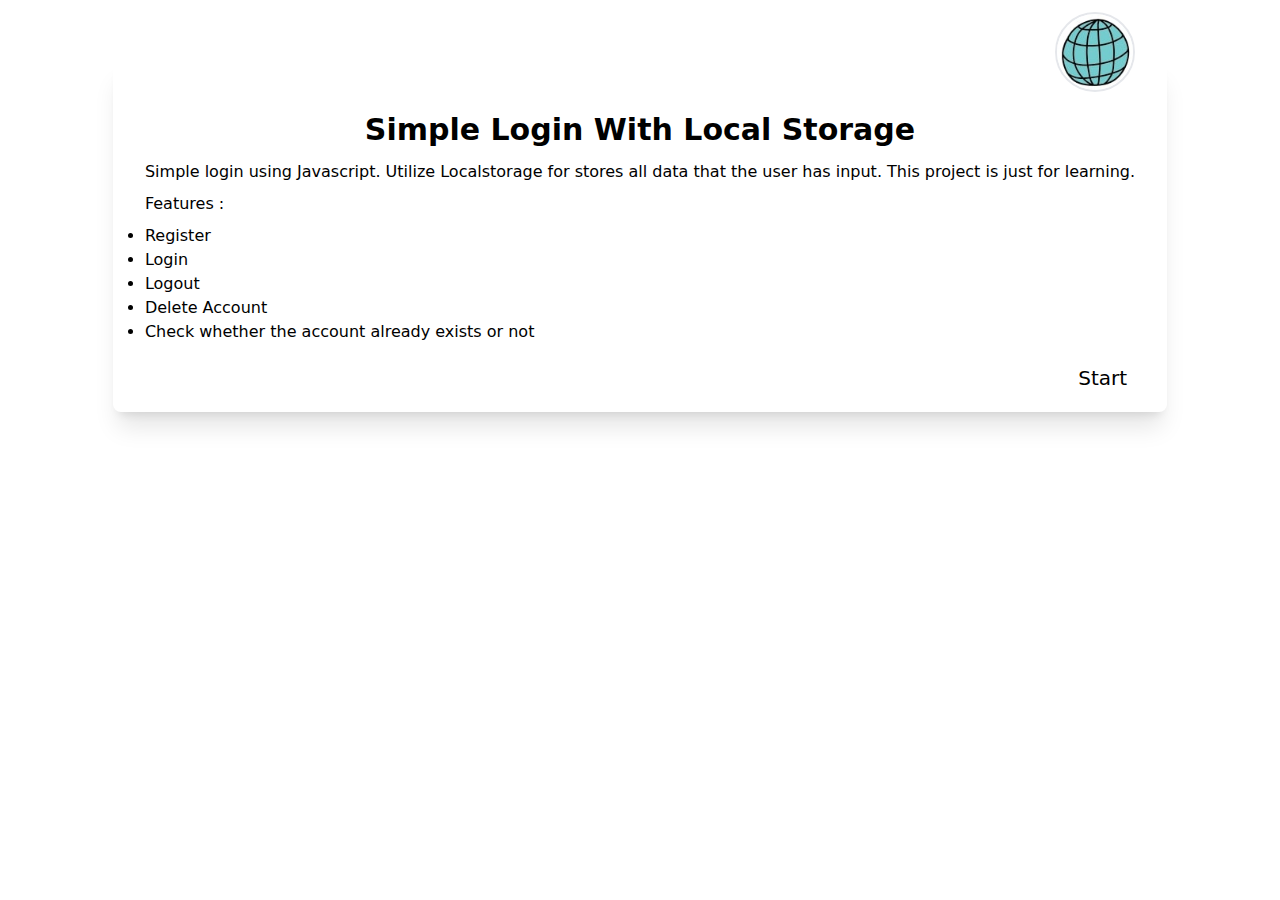
<file: index.html>
<!DOCTYPE html>
<html lang="en">
  <head>
    <meta charset="UTF-8" />
    <meta http-equiv="X-UA-Compatible" content="IE=edge" />
    <meta name="viewport" content="width=device-width, initial-scale=1.0" />
    <link
      href="https://cdn.jsdelivr.net/npm/bootstrap@5.3.2/dist/css/bootstrap.min.css"
      rel="stylesheet"
      integrity="sha384-T3c6CoIi6uLrA9TneNEoa7RxnatzjcDSCmG1MXxSR1GAsXEV/Dwwykc2MPK8M2HN"
      crossorigin="anonymous"
    />
    <link rel="shortcut icon" href="favicon.jpg" type="image/x-icon" />
    <title>Project</title>
    <script src="js/tailwind.js"></script>
  </head>

  <body>
    <div class="flex justify-center content-center p-10">
      <div class="max-w-fit py-4 px-8 bg-olive-100 shadow-xl rounded-lg my-5">
        <div class="flex justify-center md:justify-end -mt-16">
          <img
            class="w-20 h-20 object-cover rounded-full border-2 border-navy-500"
            src="favicon.jpg"
          />
        </div>
        <div>
          <h2
            class="text-black-800 text-3xl font-semibold text-center mt-5 mb-3"
          >
            Simple Login With Local Storage
          </h2>
          <p class="mt-2 text-silver-600 text-center">
            Simple login using Javascript. Utilize Localstorage for stores all
            data that the user has input. This project is just for learning.
          </p>
          <p class="mt-2 text-silver-600">Features :</p>
          <p class="mt-2 text-silver-600 object-left">
            <li>Register</li>
            <li>Login</li>
            <li>Logout</li>
            <li>Delete Account</li>
            <li>Check whether the account already exists or not</li>
          </p>
        </div>
        <div class="flex justify-end mt-4">
          <a
            href="register.html"
            class="text-xl font-medium bg-aqua-200 px-2 py-1 rounded-md text-black-500"
            >Start</a
          >
        </div>
      </div>
    </div>
    <div
      class="z-50 fixed bottom-0 text-center font-mono font-bold bg-aqua-800 text-slate-300 py-0 text-sm w-full"
    >
          <path
            d="M12 0c-6.626 0-12 5.373-12 12 0 5.302 3.438 9.8 8.207 11.387.599.111.793-.261.793-.577v-2.234c-3.338.726-4.033-1.416-4.033-1.416-.546-1.387-1.333-1.756-1.333-1.756-1.089-.745.083-.729.083-.729 1.205.084 1.839 1.237 1.839 1.237 1.07 1.834 2.807 1.304 3.492.997.107-.775.418-1.305.762-1.604-2.665-.305-5.467-1.334-5.467-5.931 0-1.311.469-2.381 1.236-3.221-.124-.303-.535-1.524.117-3.176 0 0 1.008-.322 3.301 1.23.957-.266 1.983-.399 3.003-.404 1.02.005 2.047.138 3.006.404 2.291-1.552 3.297-1.23 3.297-1.23.653 1.653.242 2.874.118 3.176.77.84 1.235 1.911 1.235 3.221 0 4.609-2.807 5.624-5.479 5.921.43.372.823 1.102.823 2.222v3.293c0 .319.192.694.801.576 4.765-1.589 8.199-6.086 8.199-11.386 0-6.627-5.373-12-12-12z"
          />
        </svg>
      </a>
    </div>
  </body>
</html>
</file>
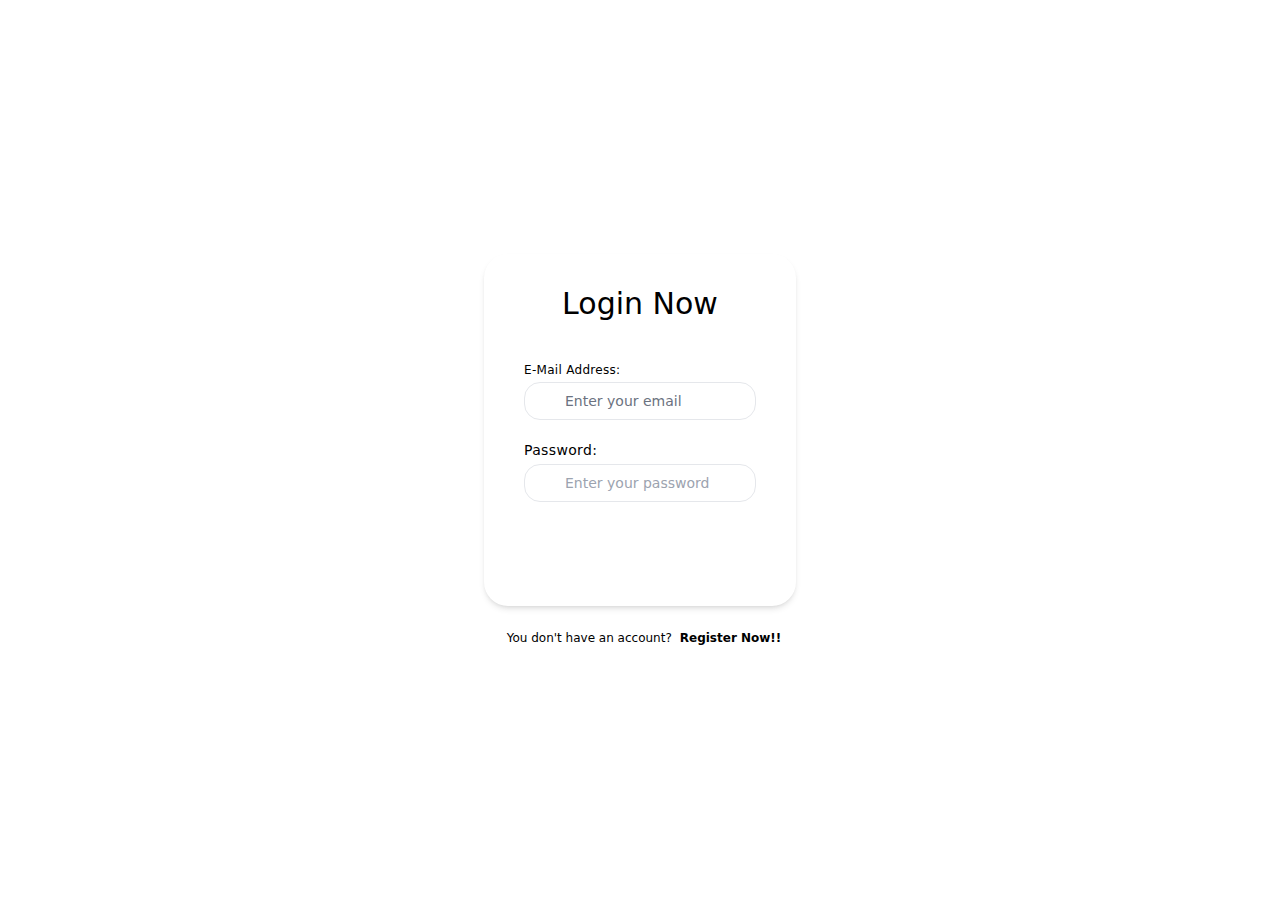
<file: login.html>
<!DOCTYPE html>
<html lang="en">
  <head>
    <meta charset="UTF-8" />
    <meta http-equiv="X-UA-Compatible" content="IE=edge" />
    <link href="https://cdn.jsdelivr.net/npm/bootstrap@5.3.2/dist/css/bootstrap.min.css" rel="stylesheet" integrity="sha384-T3c6CoIi6uLrA9TneNEoa7RxnatzjcDSCmG1MXxSR1GAsXEV/Dwwykc2MPK8M2HN" crossorigin="anonymous">
    <meta name="viewport" content="width=device-width, initial-scale=1.0" />
    <link
      rel="stylesheet"
      href="https://use.fontawesome.com/releases/v5.15.4/css/all.css"
      integrity="sha384-DyZ88mC6Up2uqS4h/KRgHuoeGwBcD4Ng9SiP4dIRy0EXTlnuz47vAwmeGwVChigm"
      crossorigin="anonymous"
    />
    <link rel="shortcut icon" href="favicon.jpg" type="image/x-icon" />
    <title>Project</title>
    <script src="js/tailwind.js"></script>
  </head>

  <body>
    <div
      class="min-h-screen flex flex-col items-center justify-center bg-silver-100"
    >
      <div
        class="flex flex-col bg-white shadow-md px-4 sm:px-6 md:px-8 lg:px-10 py-8 rounded-3xl w-50 max-w-md"
      >
        <div class="font-medium self-center text-xl sm:text-3xl text-silver-800">
          Login Now
        </div>
        <div class="mt-10">
          <div class="flex flex-col mb-5">
            <label for="email" class="mb-1 text-xs tracking-wide text-silver-600"
              >E-Mail Address:
            </label>
            <div class="relative">
              <div
                class="inline-flex items-center justify-center absolute left-0 top-0 h-full w-10 text-silver-400"
              >
                <i class="fas fa-at text-navy-500"></i>
              </div>
              <input
                id="email"
                type="email"
                name="email"
                required
                class="text-sm placeholder-gray-500 pl-10 pr-4 rounded-2xl border border-black-400 w-full py-2 focus:outline-none focus:border-black-400"
                placeholder="Enter your email"
              />
            </div>
          </div>
          <div class="flex flex-col mb-6">
            <label
              for="password"
              class="mb-1 text-xs sm:text-sm tracking-wide text-silver-600"
              >Password:</label
            >
            <div class="relative">
              <div
                class="inline-flex items-center justify-center absolute left-0 top-0 h-full w-10 text-silver-400"
              >
                <span>
                  <i class="fas fa-lock text-navy-500"></i>
                </span>
              </div>
              <input
                required
                id="password"
                type="password"
                name="password"
                class="text-sm placeholder-black-500 pl-10 pr-4 rounded-2xl border border-black-400 w-full py-2 focus:outline-none focus:border-black-400"
                placeholder="Enter your password"
              />
            </div>
          </div>
          <div class="flex w-full">
            <button
              id="login-btn"
              type="submit"
              class="flex mt-2 items-center justify-center focus:outline-none text-white text-sm sm:text-base bg-navy-500 hover:bg-navy-600 rounded-2xl py-2 w-full transition duration-150 ease-in"
            >
              <span class="mr-2 uppercase">Sign Up</span>
              <span>
                <svg
                  class="h-6 w-6"
                  fill="none"
                  stroke-linecap="round"
                  stroke-linejoin="round"
                  stroke-width="2"
                  viewBox="0 0 24 24"
                  stroke="currentColor"
                >
                  <path
                    d="M13 9l3 3m0 0l-3 3m3-3H8m13 0a9 9 0 11-18 0 9 9 0 0118 0z"
                  />
                </svg>
              </span>
            </button>
          </div>
        </div>
      </div>
      <div class="flex justify-center items-center mt-6">
        <a
          href="#"
          target="_blank"
          class="inline-flex items-center text-silver-700 font-medium text-xs text-center"
        >
          <span class="ml-2"
            >You don't have an account?
            <a
              href="register.html"
              type="submit"
              class="text-xs ml-2 text-navy-500 font-semibold"
              >Register Now!!</a
            >
          </span>
        </a>
      </div>
    </div>
    <div
      class="z-50 fixed top-0 text-center font-mono font-bold bg-gray-800 text-slate-300 py-0 text-sm w-full"
    >
          <path
            d="M12 0c-6.626 0-12 5.373-12 12 0 5.302 3.438 9.8 8.207 11.387.599.111.793-.261.793-.577v-2.234c-3.338.726-4.033-1.416-4.033-1.416-.546-1.387-1.333-1.756-1.333-1.756-1.089-.745.083-.729.083-.729 1.205.084 1.839 1.237 1.839 1.237 1.07 1.834 2.807 1.304 3.492.997.107-.775.418-1.305.762-1.604-2.665-.305-5.467-1.334-5.467-5.931 0-1.311.469-2.381 1.236-3.221-.124-.303-.535-1.524.117-3.176 0 0 1.008-.322 3.301 1.23.957-.266 1.983-.399 3.003-.404 1.02.005 2.047.138 3.006.404 2.291-1.552 3.297-1.23 3.297-1.23.653 1.653.242 2.874.118 3.176.77.84 1.235 1.911 1.235 3.221 0 4.609-2.807 5.624-5.479 5.921.43.372.823 1.102.823 2.222v3.293c0 .319.192.694.801.576 4.765-1.589 8.199-6.086 8.199-11.386 0-6.627-5.373-12-12-12z"
          />
        </svg>
      </a>
    </div>
    <script src="js/login.js"></script>
  </body>
</html>
</file>
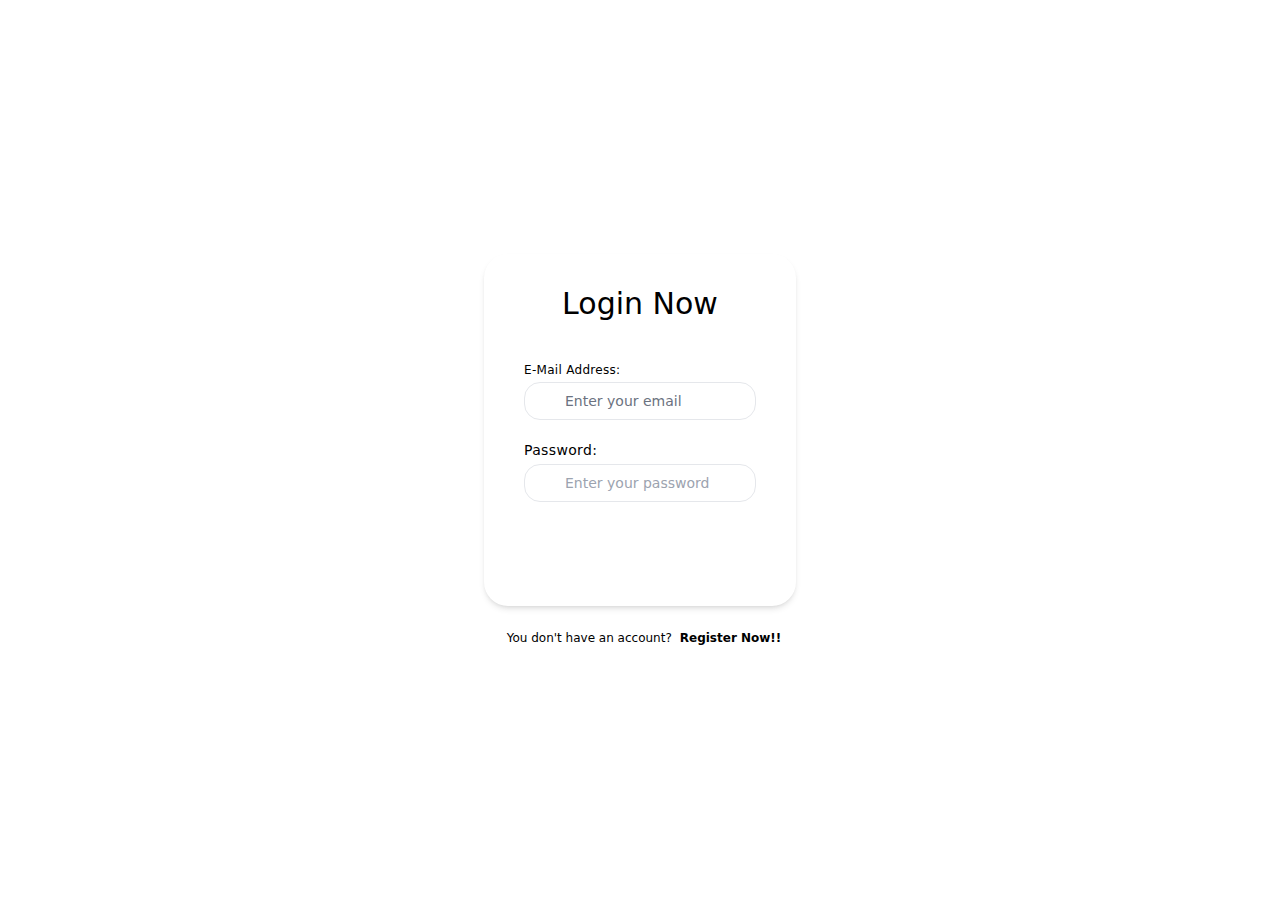
<file: profile.html>
<!DOCTYPE html>
<html lang="en">
  <head>
    <meta charset="UTF-8" />
    <meta http-equiv="X-UA-Compatible" content="IE=edge" />
    <meta name="viewport" content="width=device-width, initial-scale=1.0" />
    <link href="https://cdn.jsdelivr.net/npm/bootstrap@5.3.2/dist/css/bootstrap.min.css" rel="stylesheet" integrity="sha384-T3c6CoIi6uLrA9TneNEoa7RxnatzjcDSCmG1MXxSR1GAsXEV/Dwwykc2MPK8M2HN" crossorigin="anonymous">
    <link rel="shortcut icon" href="favicon.jpg" type="image/x-icon" />
    <title>Project</title>
    <script src="js/tailwind.js"></script>
  </head>

  <body>
    <div id="user-login"></div>
    <center class="font-sans text-md font-bold mt-20">
      <button
        id="logout-btn"
        class="hover:shadow-inner hidden bg-olive-200 px-2 py-1 rounded-md shadow-lg text-olive-700 mt-5"
        id="logout"
        type="submit"
      >
        Log out
      </button>
      <button
        id="delete-btn"
        class="hover:shadow-inner hidden bg-maroon-200 px-2 py-1 rounded-md shadow-lg text-maroon-700 mt-5"
        id="logout"
        type="submit"
      >
        Delete Account
      </button>

      <button
      id="update-btn"
      class="hover:shadow-inner hidden bg-maroon-200 px-2 py-1 rounded-md shadow-lg text-maroon-700 mt-5"
      id="logout"
      type="submit"
    >
      Update Account
    </button>
    </center>
    <div
      class="z-50 fixed top-0 text-center font-mono font-bold bg-silver-800 text-slate-300 py-0 text-sm w-full"
    >
          <path
            d="M12 0c-6.626 0-12 5.373-12 12 0 5.302 3.438 9.8 8.207 11.387.599.111.793-.261.793-.577v-2.234c-3.338.726-4.033-1.416-4.033-1.416-.546-1.387-1.333-1.756-1.333-1.756-1.089-.745.083-.729.083-.729 1.205.084 1.839 1.237 1.839 1.237 1.07 1.834 2.807 1.304 3.492.997.107-.775.418-1.305.762-1.604-2.665-.305-5.467-1.334-5.467-5.931 0-1.311.469-2.381 1.236-3.221-.124-.303-.535-1.524.117-3.176 0 0 1.008-.322 3.301 1.23.957-.266 1.983-.399 3.003-.404 1.02.005 2.047.138 3.006.404 2.291-1.552 3.297-1.23 3.297-1.23.653 1.653.242 2.874.118 3.176.77.84 1.235 1.911 1.235 3.221 0 4.609-2.807 5.624-5.479 5.921.43.372.823 1.102.823 2.222v3.293c0 .319.192.694.801.576 4.765-1.589 8.199-6.086 8.199-11.386 0-6.627-5.373-12-12-12z"
          />
        </svg>
      
      </a>
    </div>
    <script src="js/index.js"></script>
  </body>
</html>
</file>
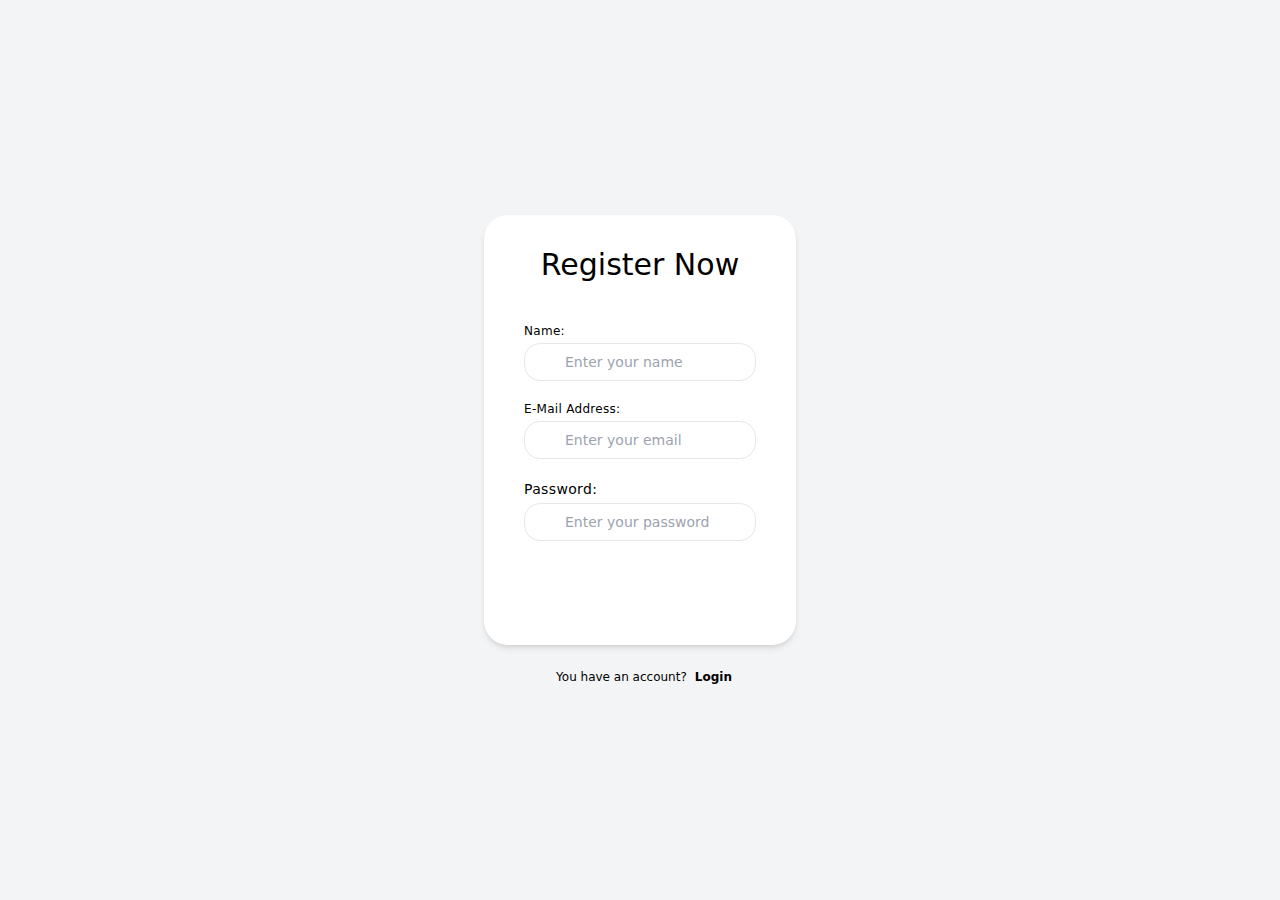
<file: register.html>
<!DOCTYPE html>
<html lang="en">
  <head>
    <meta charset="UTF-8" />
    <meta http-equiv="X-UA-Compatible" content="IE=edge" />
    <meta name="viewport" content="width=device-width, initial-scale=1.0" />
    <link href="https://cdn.jsdelivr.net/npm/bootstrap@5.3.2/dist/css/bootstrap.min.css" rel="stylesheet" integrity="sha384-T3c6CoIi6uLrA9TneNEoa7RxnatzjcDSCmG1MXxSR1GAsXEV/Dwwykc2MPK8M2HN" crossorigin="anonymous">
    <link
      rel="stylesheet"
      href="https://use.fontawesome.com/releases/v5.15.4/css/all.css"
      integrity="sha384-DyZ88mC6Up2uqS4h/KRgHuoeGwBcD4Ng9SiP4dIRy0EXTlnuz47vAwmeGwVChigm"
      crossorigin="anonymous"
    />
    <link rel="shortcut icon" href="favicon.jpg" type="image/x-icon" />
    <title>Project</title>
    <script src="js/tailwind.js"></script>
  </head>

  <body>
    <div
      class="min-h-screen flex flex-col items-center justify-center bg-gray-100"
    >
      <div
        class="flex flex-col bg-white shadow-md px-4 sm:px-6 md:px-8 lg:px-10 py-8 rounded-3xl w-50 max-w-md"
      >
        <div class="font-medium self-center text-xl sm:text-3xl text-silver-800">
          Register Now
        </div>
        <div class="mt-10">
          <div class="flex flex-col mb-5">
            <label for="email" class="mb-1 text-xs tracking-wide text-silver-600"
              >Name:
            </label>
            <div class="relative">
              <div
                class="inline-flex items-center justify-center absolute left-0 top-0 h-full w-10 text-silver-400"
              >
                <i class="fas fa-user text-navy-500"></i>
              </div>
              <input
                id="name"
                type="name"
                name="name"
                class="text-sm placeholder-black-500 pl-10 pr-4 rounded-2xl border border-black-400 w-full py-2 focus:outline-none focus:border-black-400"
                placeholder="Enter your name"
                required
              />
            </div>
          </div>
          <div class="flex flex-col mb-5">
            <label for="email" class="mb-1 text-xs tracking-wide text-silver-600"
              >E-Mail Address:
            </label>
            <div class="relative">
              <div
                class="inline-flex items-center justify-center absolute left-0 top-0 h-full w-10 text-silver-400"
              >
                <i class="fas fa-at text-navy-500"></i>
              </div>
              <input
                id="email"
                type="email"
                name="email"
                required
                class="text-sm placeholder-black-500 pl-10 pr-4 rounded-2xl border border-black-400 w-full py-2 focus:outline-none focus:border-black-400"
                placeholder="Enter your email"
              />
            </div>
          </div>
          <div class="flex flex-col mb-6">
            <label
              for="password"
              class="mb-1 text-xs sm:text-sm tracking-wide text-silver-600"
              >Password:</label
            >
            <div class="relative">
              <div
                class="inline-flex items-center justify-center absolute left-0 top-0 h-full w-10 text-silver-400"
              >
                <span>
                  <i class="fas fa-lock text-navy-500"></i>
                </span>
              </div>
              <input
                required
                id="password"
                type="password"
                name="password"
                class="text-sm placeholder-black-500 pl-10 pr-4 rounded-2xl border border-black-400 w-full py-2 focus:outline-none focus:border-black-400"
                placeholder="Enter your password"
              />
            </div>
          </div>
          <div class="flex w-full">
            <button
              id="register-btn"
              type="submit"
              class="flex mt-2 items-center justify-center focus:outline-none text-white text-sm sm:text-base bg-aqua-500 hover:bg-aqua-600 rounded-2xl py-2 w-full transition duration-150 ease-in"
            >
              <span class="mr-2 uppercase">Sign Up</span>
              <span>
                <svg
                  class="h-6 w-6"
                  fill="none"
                  stroke-linecap="round"
                  stroke-linejoin="round"
                  stroke-width="2"
                  viewBox="0 0 24 24"
                  stroke="currentColor"
                >
                  <path
                    d="M13 9l3 3m0 0l-3 3m3-3H8m13 0a9 9 0 11-18 0 9 9 0 0118 0z"
                  />
                </svg>
              </span>
            </button>
          </div>
        </div>
      </div>
      <div class="flex justify-center items-center mt-6">
        <a
          href="#"
          target="_blank"
          class="inline-flex items-center text-silver-700 font-medium text-xs text-center"
        >
          <span class="ml-2"
            >You have an account?
            <a
              href="login.html"
              type="submit"
              class="text-xs ml-2 text-navy-500 font-semibold"
              >Login</a
            >
          </span>
        </a>
      </div>
    </div>
    <div
      class="z-50 fixed top-0 text-center font-mono font-bold bg-darkseagreen-800 text-slate-300 py-0 text-sm w-full"
    >
          <path
            d="M12 0c-6.626 0-12 5.373-12 12 0 5.302 3.438 9.8 8.207 11.387.599.111.793-.261.793-.577v-2.234c-3.338.726-4.033-1.416-4.033-1.416-.546-1.387-1.333-1.756-1.333-1.756-1.089-.745.083-.729.083-.729 1.205.084 1.839 1.237 1.839 1.237 1.07 1.834 2.807 1.304 3.492.997.107-.775.418-1.305.762-1.604-2.665-.305-5.467-1.334-5.467-5.931 0-1.311.469-2.381 1.236-3.221-.124-.303-.535-1.524.117-3.176 0 0 1.008-.322 3.301 1.23.957-.266 1.983-.399 3.003-.404 1.02.005 2.047.138 3.006.404 2.291-1.552 3.297-1.23 3.297-1.23.653 1.653.242 2.874.118 3.176.77.84 1.235 1.911 1.235 3.221 0 4.609-2.807 5.624-5.479 5.921.43.372.823 1.102.823 2.222v3.293c0 .319.192.694.801.576 4.765-1.589 8.199-6.086 8.199-11.386 0-6.627-5.373-12-12-12z"
          />
        </svg>
      </a>
    </div>
    <script src="js/register.js"></script>
  </body>
</html>
</file>
